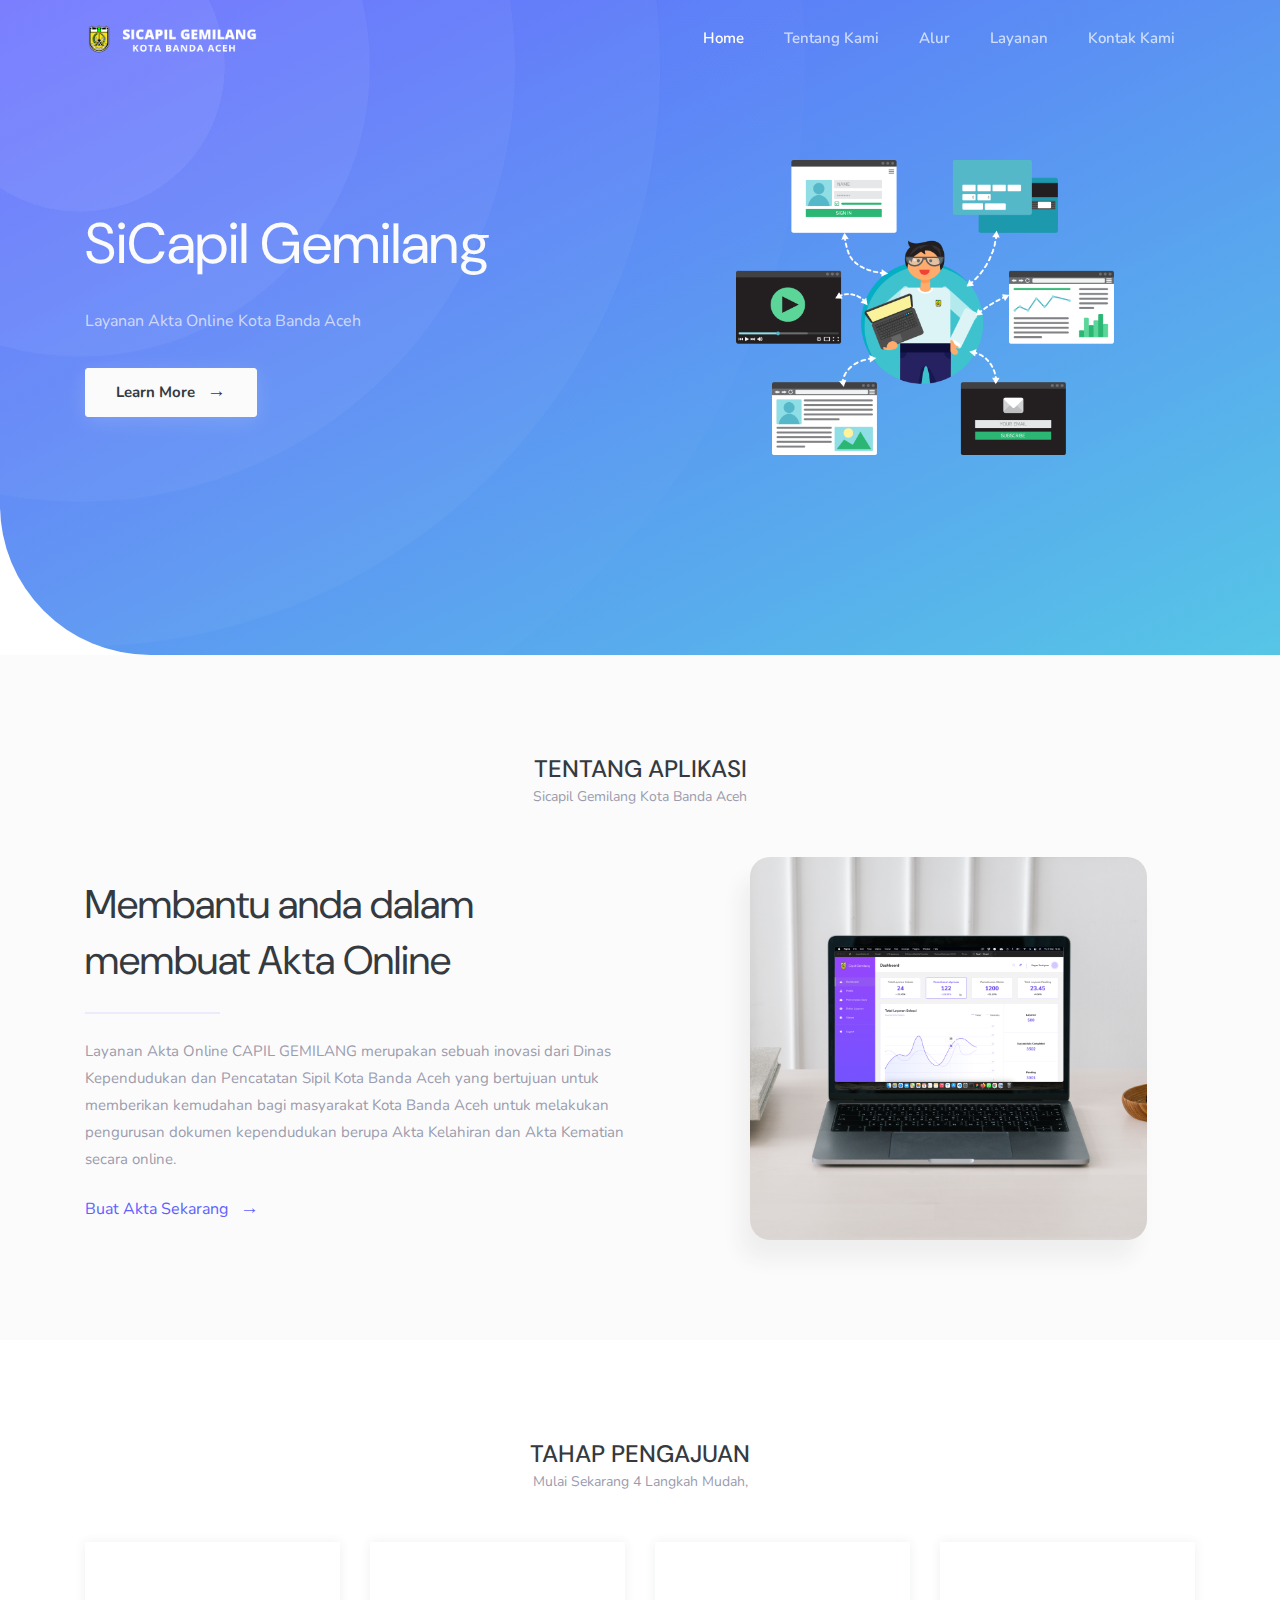
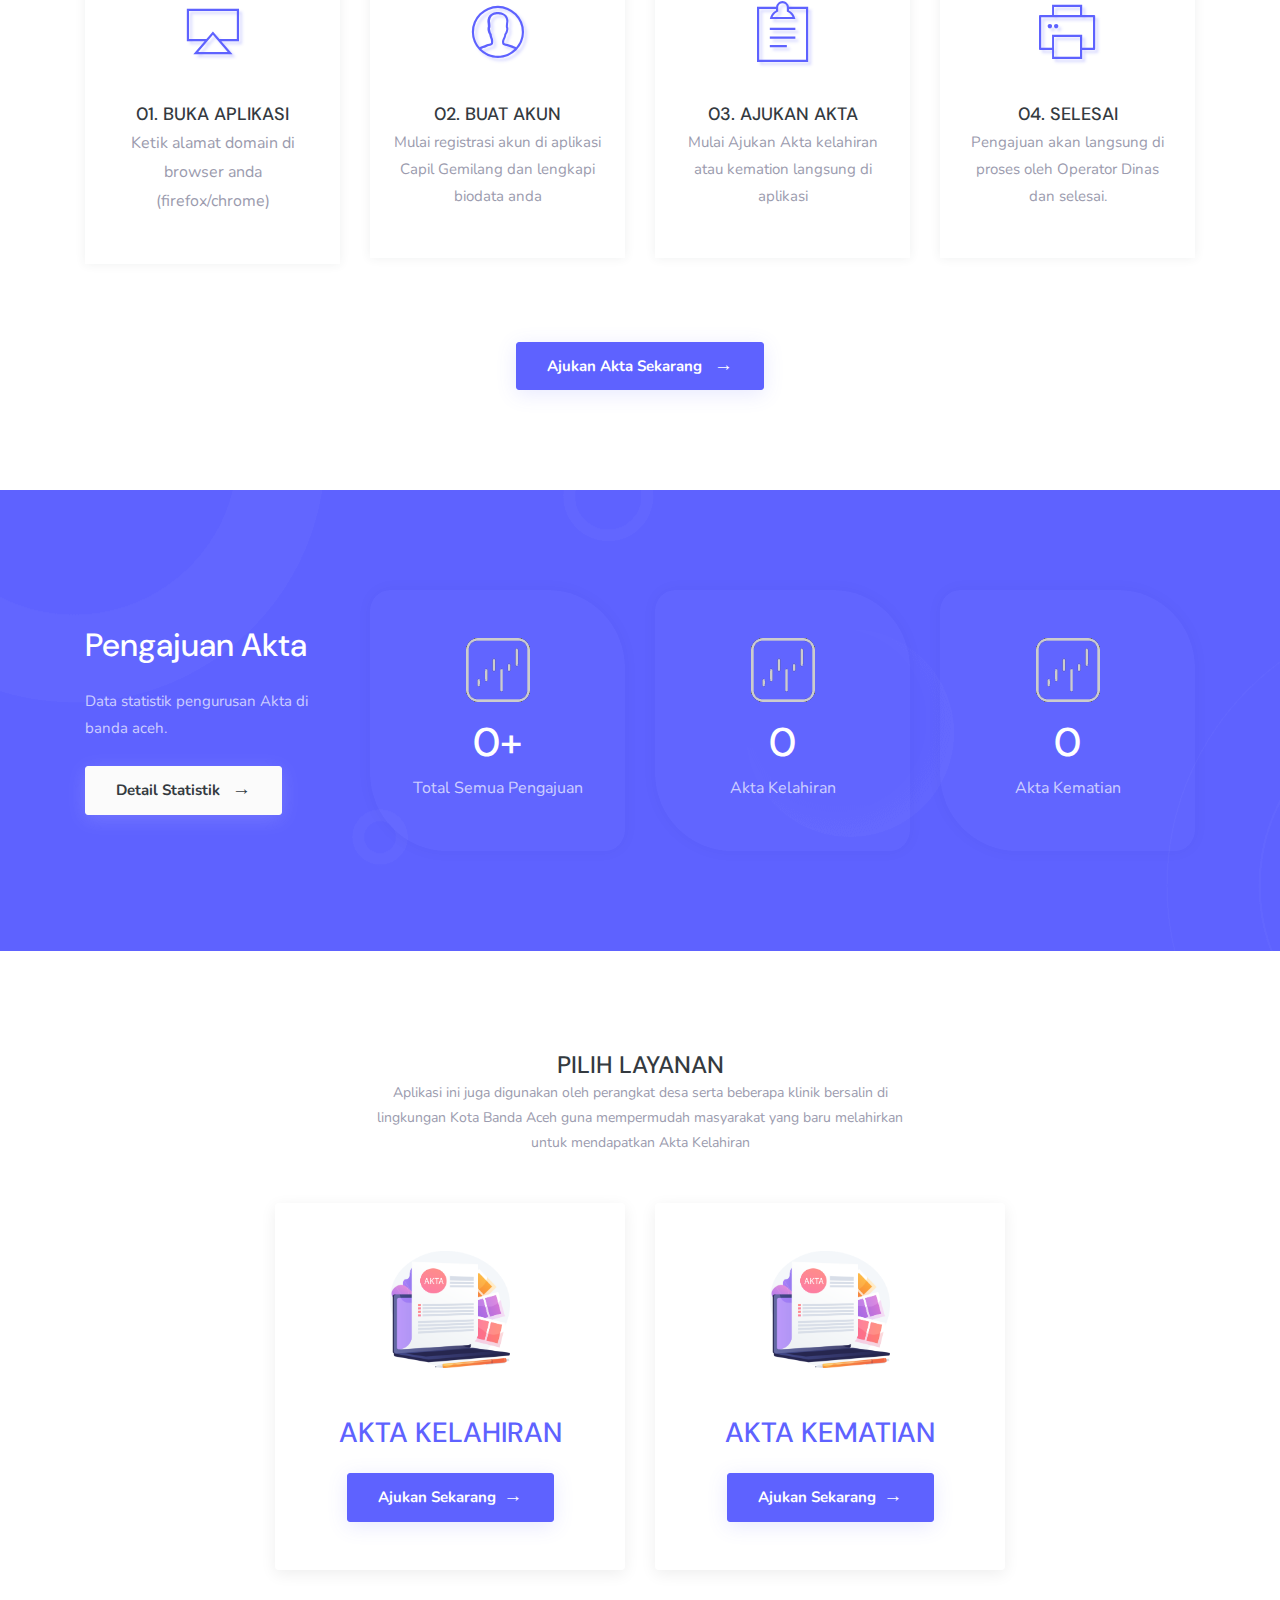
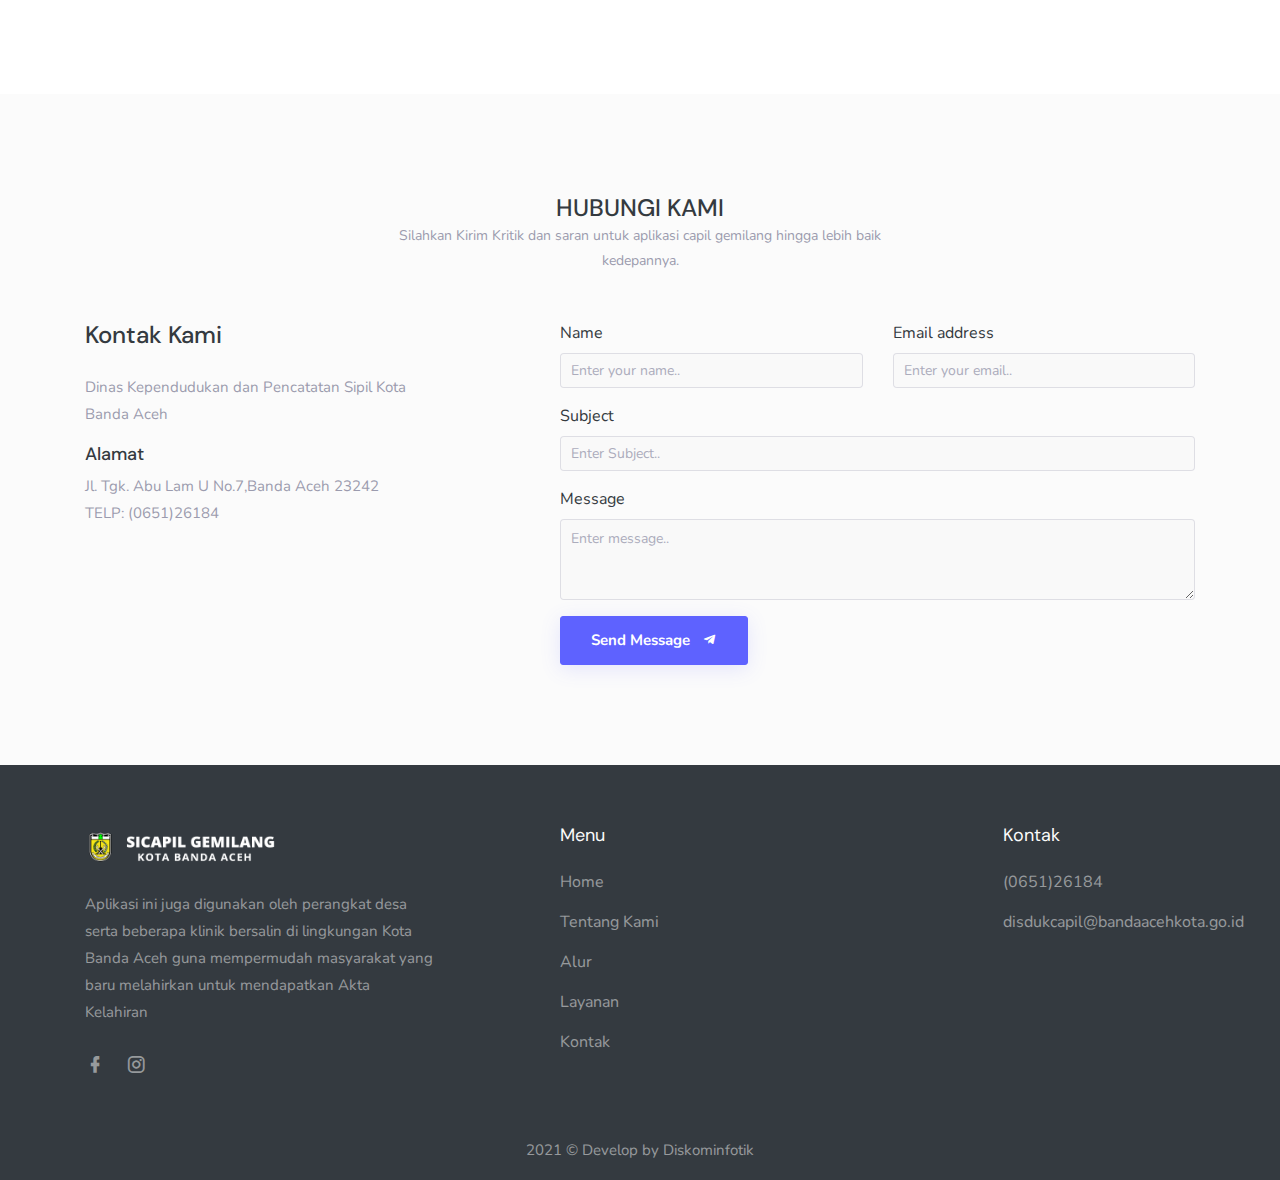
<file: index.html>
<!DOCTYPE html>
<html lang="en">

<head>
    <meta charset="utf-8" />
    <title>Capilgemilang - Layanan Akta Online Kota Banda Aceh</title>
    <meta name="viewport" content="width=device-width, initial-scale=1.0">
    <meta name="description" content="" />
    <meta name="keywords" content="" />
    <meta content="rzsaputra" name="author" />
    <!-- favicon -->
    <link rel="shortcut icon" href="images/favicon.ico">

    <!-- Pixeden Icon -->
    <link rel="stylesheet" type="text/css" href="css/pe-icon-7.css" />

    <!--Slider-->
    <link rel="stylesheet" href="css/owl.carousel.min.css" />
    <link rel="stylesheet" href="css/owl.theme.default.min.css" />

    <!-- css -->
    <link href="css/bootstrap.min.css" rel="stylesheet" type="text/css" />
    <link href="css/materialdesignicons.min.css" rel="stylesheet" type="text/css" />
    <link href="css/style.css" rel="stylesheet" type="text/css" />

</head>

<body>

    <!--Navbar Start-->
    <nav class="navbar navbar-expand-lg fixed-top navbar-custom sticky sticky-dark nav-light">
        <div class="container">
            <!-- LOGO -->
            <a class="navbar-brand logo" href="layout-two-1.html">
                <img src="images/logo-dark.png" alt="" class="logo-dark" height="38">
                <img src="images/logo-light.png" alt="" class="logo-light" height="38">
            </a>
            <button class="navbar-toggler" type="button" data-toggle="collapse" data-target="#navbarCollapse" aria-controls="navbarCollapse" aria-expanded="false" aria-label="Toggle navigation">
                <i class="mdi mdi-menu"></i>
            </button>
            <div class="collapse navbar-collapse" id="navbarCollapse">
                <ul class="navbar-nav ml-auto navbar-center" id="mySidenav">
                    <li class="nav-item active">
                        <a href="#home" class="nav-link">Home</a>
                    </li>
                    
                    <li class="nav-item">
                        <a href="#about" class="nav-link">Tentang Kami</a>
                    </li>
                    <li class="nav-item">
                        <a href="#features" class="nav-link">Alur</a>
                    </li>
                    <li class="nav-item">
                        <a href="#pricing" class="nav-link">Layanan</a>
                    </li>
                    <li class="nav-item">
                        <a href="#contact" class="nav-link">Kontak Kami</a>
                    </li>
                </ul>
            </div>
        </div>
    </nav>
    <!-- Navbar End -->

    <!-- Hero Start -->
    <section class="hero-7-bg position-relative bg-gradient-primary" id="home">
        <div class="hero-7-bg-overlay"></div>
        <div class="container">
            <div class="row align-items-center">
                <div class="col-lg-5">
                    <div class="hero-title">
                        
                        <h1 class="hero-7-title">
                            <span class="text-wrapper">
                              <span class="letters text-light font-weight-normal">SiCapil Gemilang</span>
                            </span>
                          </h1>
                        <p class="text-light-70 mb-4 pb-2">Layanan Akta Online Kota Banda Aceh</p>
                        <a href="" class="btn btn-light">Learn More <span class="ml-2 right-icon">&#8594;</span></a>
                    </div>
                </div>

                <div class="col-lg-6 offset-lg-1">
                    <div class="mt-5 mt-lg-0">
                        <img src="images/people.png" alt="" class="sli img-fluid mx-auto d-block">
                    </div>
                </div>
            </div>
        </div>
       
    </section>
    <!-- Hero End -->



    <!-- About us Start -->
    <section class="section bg-light" id="about">
        <div class="container">
            <div class="row justify-content-center">
                <div class="col-lg-6 col-md-8">
                    <div class="text-center mb-5">
                        <h4 class="text-uppercase mb-0">Tentang Aplikasi</h4>
                        
                        <p class="text-muted f-14">Sicapil Gemilang Kota Banda Aceh</p>
                    </div>
                </div>
            </div>

            <div class="row align-items-center">
                <div class="col-lg-6">
                    
                    <h1 class="title font-weight-normal line-height-1_4 mb-4">Membantu anda dalam membuat Akta Online</h1>
                    <div class="about-border my-4"></div>
                    <p class="text-muted mb-4 f-15">Layanan Akta Online CAPIL GEMILANG merupakan sebuah inovasi dari Dinas Kependudukan dan Pencatatan Sipil Kota Banda Aceh yang bertujuan untuk memberikan kemudahan bagi masyarakat Kota Banda Aceh untuk melakukan pengurusan dokumen kependudukan berupa Akta Kelahiran dan Akta Kematian secara online.

                    </p>
                    <a href="" class="more-info">Buat Akta Sekarang <span class="ml-2 right-icon">&#8594;</span></a>
                </div>

                <div class="col-lg-5 offset-lg-1 mt-5 mt-lg-0">
                 
                        <div class="service-img mr-lg-5 mb-5 mb-lg-0">
                            <img src="images/laptop.png" alt="" class="img-fluid mx-auto d-block">
                        </div>
                    
                </div>
            </div>
        </div>
    </section>
    <!-- About us End -->

    <!-- Fetures Start -->
    <section class="section" id="features">
        <div class="container">
            <div class="row justify-content-center">
                <div class="col-lg-6 col-md-8">
                    <div class="text-center mb-5">
                        <h4 class="text-uppercase mb-0">Tahap Pengajuan</h4>
                        <p class="text-muted f-14">Mulai Sekarang 4 Langkah Mudah, </p>
                    </div>
                </div>
            </div>

            <div class="row">
                <div class="col-lg-3 col-md-6">
                    <div class="feature-box text-center px-4 py-5">
                        <div class="text-primary feature-icon mb-3">
                            <i class="pe-7s-airplay"></i>
                        </div>
                        <h6 class="text-uppercase mb-1 title f-18">01. Buka Aplikasi</h6>
                        <p class="mb-0 text-muted">Ketik alamat domain di browser
                            anda (firefox/chrome)</p>
                    </div>
                </div>
                <div class="col-lg-3 col-md-6">
                    <div class="feature-box text-center px-4 py-5">
                        <div class="text-primary feature-icon mb-3">
                            <i class="pe-7s-user"></i>
                        </div>
                        <h6 class="text-uppercase mb-1 title f-18">02. Buat Akun</h6>
                        <p class="text-muted decs mb-0">Mulai registrasi akun di aplikasi Capil Gemilang dan lengkapi biodata anda</p>
                    </div>
                </div>
                <div class="col-lg-3 col-md-6">
                    <div class="feature-box text-center px-4 py-5">
                        <div class="text-primary feature-icon mb-3">
                            <i class="pe-7s-note2"></i>
                        </div>
                        <h6 class="text-uppercase mb-1 title f-18">03. Ajukan Akta</h6>
                        <p class="text-muted f-15 mb-0">Mulai Ajukan Akta kelahiran atau kemation langsung di aplikasi</p>
                    </div>
                </div>
                <div class="col-lg-3 col-md-6">
                    <div class="feature-box text-center px-4 py-5">
                        <div class="text-primary feature-icon mb-3">
                            <i class="pe-7s-print"></i>
                        </div>
                        <h6 class="text-uppercase mb-1 title f-18">04. Selesai</h6>
                        <p class="text-muted decs mb-0">Pengajuan akan langsung di proses oleh Operator Dinas dan selesai.</p>
                    </div>
                </div>
               
            </div>
            <div class="row">
                <div class="col-md-12">
                    <div class="text-center mt-5">
                        <a href="" class="btn btn-primary">Ajukan Akta Sekarang <span class="ml-2 right-icon">&#8594;</span></a>
                    </div>
                </div>
            </div>
        </div>
    </section>
    <!-- Fetures End -->

    <!-- Counter Start -->
    <Section class="section counter-bg">
        <div class="counter-bg-overlay"></div>
        <div class="container">
            <div class="row align-items-center" id="counter">
                <div class="col-lg-3 col-md-6">
                    <div class="mb-4 mb-lg-0">
                        <h2 class="text-white mb-4">Pengajuan Akta</h2>
                        <p class="f-15 text-white-70 mb-4">Data statistik pengurusan Akta di banda aceh.</p>
                        <a href="" class="btn btn-light">Detail Statistik <span class="ml-2 right-icon">&#8594;</span></a>
                    </div>
                </div>
                <div class="col-lg-3 col-md-6">
                    <div class="counter-box-1 text-center px-4 py-5 mb-4 mb-lg-0">
                        <div class="text-white">
                            <img src="images/icon/ic.png" alt="" class="img-fluid mx-auto d-blok">
                            <h1 class="mb-2 mt-3"><span class="counter-value mt-4" data-count="620">0</span>+</h1>
                            <p class="mb-0 text-white-70">Total Semua Pengajuan</p>
                        </div>
                    </div>
                </div>
                <div class="col-lg-3 col-md-6">
                    <div class="counter-box-1 text-center px-4 py-5 mb-4 mb-lg-0">
                        <div class="text-white">
                            <img src="images/icon/ic.png" alt="" class="img-fluid mx-auto d-blok">
                            <h1 class="mb-2 mt-3"><span class="counter-value mt-4" data-count="120">0</span></h1>
                            <p class="mb-0 text-white-70">Akta Kelahiran</p>
                        </div>
                    </div>
                </div>
                <div class="col-lg-3 col-md-6">
                    <div class="counter-box-1 text-center px-4 py-5 mb-4 mb-lg-0">
                        <div class="text-white">
                            <img src="images/icon/ic.png" alt="" class="img-fluid mx-auto d-blok">
                            <h1 class="mb-2 mt-3"><span class="counter-value mt-4" data-count="45">0</span></h1>
                            <p class="mb-0 text-white-70">Akta Kematian</p>
                        </div>
                    </div>
                </div>
            </div>
        </div>
    </Section>
    <!-- Counter End -->

    <!-- Pricing Start -->
    <section class="section" id="pricing">
        <div class="container">
            <div class="row justify-content-center">
                <div class="col-lg-6 col-md-8">
                    <div class="text-center mb-5">
                        <h4 class="text-uppercase mb-0">Pilih Layanan</h4>
                        
                        <p class="text-muted f-14">Aplikasi ini juga digunakan oleh perangkat desa serta beberapa klinik bersalin di lingkungan Kota Banda Aceh guna mempermudah masyarakat yang baru melahirkan untuk mendapatkan Akta Kelahiran</p>
                    </div>
                </div>
            </div>

            <div class="row justify-content-center">
                <div class="col-lg-4">
                    <div class="pricing-box rounded text-center position-relative active px-4 py-5 mb-4">
                        
                        <img src="images/aktas.png" alt="" class="img-fluid mx-auto d-block" style="width: 120px;">
                        <h3 class="pricing-title title text-uppercase mt-5 mb-4">Akta Kelahiran</h3>
                        
                        <a href="" class="btn btn-primary">Ajukan Sekarang<span class="ml-2 right-icon">&#8594;</span></a>
                    </div>
                </div>
                <div class="col-lg-4">
                    <div class="pricing-box rounded text-center position-relative active px-4 py-5 mb-4">
                       
                        <img src="images/aktas.png" alt="" class="img-fluid mx-auto d-block" style="width: 120px;">
                        <h3 class="pricing-title title text-uppercase mt-5 mb-4">Akta Kematian</h3>
                        
                        <a href="" class="btn btn-primary">Ajukan Sekarang<span class="ml-2 right-icon">&#8594;</span></a>
                    </div>
                </div>
              
            </div>
        </div>
    </section>
    <!-- Pricing End -->


    <!-- contact Us Start -->
    <section class="section bg-light" id="contact">
        <div class="container">
            <div class="row justify-content-center">
                <div class="col-lg-6 col-md-8">
                    <div class="text-center mb-5">
                        <h4 class="text-uppercase mb-0">Hubungi Kami</h4>
                        
                        <p class="text-muted f-14">Silahkan Kirim Kritik dan saran untuk aplikasi capil gemilang hingga lebih baik kedepannya.</p>
                    </div>
                </div>
            </div>

            <div class="row">
                <div class="col-lg-4">
                    <div class="contact-address">
                        <h4 class="title mb-4">Kontak Kami</h4>
                        <p class="text-muted f-15">Dinas Kependudukan dan Pencatatan Sipil Kota Banda Aceh</p>
                        
                    </div>
                    <div class="row">
                        <div class="col-md-12">
                            <div class="contact-address">
                                <h5 class="title f-18">Alamat</h5>
                                <p class="text-muted f-15">Jl. Tgk. Abu Lam U No.7,Banda Aceh 23242
                                   <br> TELP: (0651)26184 </p>
                            </div>
                        </div>
                        
                    </div>
                </div>

                <div class="col-lg-7 offset-lg-1">
                    <div class="custom-form mt-4 mt-lg-0">
                        <div id="message"></div>
                        <form method="post" action="php/contact.php" name="contact-form" id="contact-form">
                            <div class="row">
                                <div class="col-md-6">
                                    <div class="form-group app-label">
                                        <label for="name">Name</label>
                                        <input name="name" id="name" type="text" class="form-control" placeholder="Enter your name..">
                                    </div>
                                </div>
                                <div class="col-md-6">
                                    <div class="form-group app-label">
                                        <label for="email">Email address</label>
                                        <input name="email" id="email" type="email" class="form-control" placeholder="Enter your email..">
                                    </div>
                                </div>
                                <div class="col-lg-12">
                                    <div class="form-group app-label">
                                        <label for="subject">Subject</label>
                                        <input type="text" class="form-control" id="subject" placeholder="Enter Subject.." />
                                    </div>
                                </div>
                                <div class="col-lg-12">
                                    <div class="form-group app-label">
                                        <label for="comments">Message</label>
                                        <textarea name="comments" id="comments" rows="3" class="form-control" placeholder="Enter message.."></textarea>
                                    </div>
                                </div>
                            </div>
                            <div class="row">
                                <div class="col-sm-12">
                                    <button type="submit" id="submit" name="send" class="btn btn-primary">Send Message <i class="mdi mdi-telegram ml-2"></i></button>
                                    <div id="simple-msg"></div>
                                </div>
                            </div>
                        </form>
                    </div>
                </div>
            </div>
        </div>
    </section>
    <!-- contact Us End -->

    <!-- Footer Start -->
    <section class="footer">
        <div class="container">
            <div class="row mb-4">
                <div class="col-lg-4 col-sm-6">
                    <div class="mb-4">
                        <a href="layout-two-1"><img src="images/logo-light.png" alt="" class="logo-light" height="42" /></a>
                        <a href="layout-two-1"><img src="images/logo-dark.png" alt="" class="logo-dark" height="42" /></a>
                    </div>
                    <p class="footer-desc f-15">Aplikasi ini juga digunakan oleh perangkat desa serta beberapa klinik bersalin di lingkungan Kota Banda Aceh guna mempermudah masyarakat yang baru melahirkan untuk mendapatkan Akta Kelahiran</p>
                    <ul class="footer-icons list-inline f-20 mb-0 mt-4">
                        <li class="list-inline-item mr-3"><a href="#" class=""><i class="mdi mdi-facebook"></i></a></li>
                        <li class="list-inline-item mr-3"><a href="#" class=""><i class="mdi mdi-instagram"></i></a></li>
                       
                    </ul>
                </div>
                <div class="col-lg-7 offset-lg-1">
                    <div class="row mt-lg-0">
                        
                        <div class="col-md-8 mt-4 mt-lg-0">
                            <h5 class="footer-list-title f-18 font-weight-normal mb-3">Menu</h5>
                            <ul class="list-unstyled company-sub-menu">
                                <li><a href="">Home</a></li>
                                <li><a href="">Tentang Kami</a></li>
                                <li><a href="">Alur</a></li>
                                <li><a href="">Layanan</a></li>
                                <li><a href="">Kontak</a></li>
                            </ul>
                        </div>
                        <div class="col-md-4 mt-4 mt-lg-0">
                            <h5 class="footer-list-title f-18 font-weight-normal mb-3">Kontak</h5>
                            <ul class="list-unstyled company-sub-menu">
                                <li><a href="">(0651)26184 </a></li>
                                <li><a href="">disdukcapil@bandaacehkota.go.id</a></li>
                            </ul>
                        </div>
                    </div>
                </div>
            </div>
            <div class="row">
                <div class="col-lg-12 mt-3">
                    <div class="text-center footer-alt my-3">
                        <p class="f-15">2021 © Develop by Diskominfotik</p>
                    </div>
                </div>
            </div>
        </div>
    </section>
    <!-- Footer End -->

    <!-- javascript -->
    <script src="js/jquery.min.js"></script>
    <script src="js/bootstrap.bundle.min.js"></script>
    <script src="js/scrollspy.min.js"></script>
    <script src="js/jquery.easing.min.js"></script>
    <!-- anime -->
    <script src="js/anime.min.js"></script>
    <script src="js/animate-text.init.js"></script>
    <!-- COUNTER -->
    <script src="js/counter.int.js"></script>
    <!-- carousel -->
    <script src="js/owl.carousel.min.js"></script>
    <!-- Main Js -->
    <script src="js/app.js"></script>

</body>
</html>
</file>
<file: css/pe-icon-7.css>
@font-face {
	font-family: 'Pe-icon-7-stroke';
	src:url('../fonts/Pe-icon-7-stroke.eot?d7yf1v');
	src:url('../fonts/Pe-icon-7-stroke.eot?#iefixd7yf1v') format('embedded-opentype'),
		url('../fonts/Pe-icon-7-stroke.woff?d7yf1v') format('woff'),
		url('../fonts/Pe-icon-7-stroke.ttf?d7yf1v') format('truetype'),
		url('../fonts/Pe-icon-7-stroke.svg?d7yf1v#Pe-icon-7-stroke') format('svg');
	font-weight: normal;
	font-style: normal;
}

[class^="pe-7s-"], [class*=" pe-7s-"] {
	display: inline-block;
	font-family: 'Pe-icon-7-stroke';
	speak: none;
	font-style: normal;
	font-weight: normal;
	font-variant: normal;
	text-transform: none;
	line-height: 1;

	/* Better Font Rendering =========== */
	-webkit-font-smoothing: antialiased;
	-moz-osx-font-smoothing: grayscale;
}

.pe-7s-album:before {
	content: "\e6aa";
}
.pe-7s-arc:before {
	content: "\e6ab";
}
.pe-7s-back-2:before {
	content: "\e6ac";
}
.pe-7s-bandaid:before {
	content: "\e6ad";
}
.pe-7s-car:before {
	content: "\e6ae";
}
.pe-7s-diamond:before {
	content: "\e6af";
}
.pe-7s-door-lock:before {
	content: "\e6b0";
}
.pe-7s-eyedropper:before {
	content: "\e6b1";
}
.pe-7s-female:before {
	content: "\e6b2";
}
.pe-7s-gym:before {
	content: "\e6b3";
}
.pe-7s-hammer:before {
	content: "\e6b4";
}
.pe-7s-headphones:before {
	content: "\e6b5";
}
.pe-7s-helm:before {
	content: "\e6b6";
}
.pe-7s-hourglass:before {
	content: "\e6b7";
}
.pe-7s-leaf:before {
	content: "\e6b8";
}
.pe-7s-magic-wand:before {
	content: "\e6b9";
}
.pe-7s-male:before {
	content: "\e6ba";
}
.pe-7s-map-2:before {
	content: "\e6bb";
}
.pe-7s-next-2:before {
	content: "\e6bc";
}
.pe-7s-paint-bucket:before {
	content: "\e6bd";
}
.pe-7s-pendrive:before {
	content: "\e6be";
}
.pe-7s-photo:before {
	content: "\e6bf";
}
.pe-7s-piggy:before {
	content: "\e6c0";
}
.pe-7s-plugin:before {
	content: "\e6c1";
}
.pe-7s-refresh-2:before {
	content: "\e6c2";
}
.pe-7s-rocket:before {
	content: "\e6c3";
}
.pe-7s-settings:before {
	content: "\e6c4";
}
.pe-7s-shield:before {
	content: "\e6c5";
}
.pe-7s-smile:before {
	content: "\e6c6";
}
.pe-7s-usb:before {
	content: "\e6c7";
}
.pe-7s-vector:before {
	content: "\e6c8";
}
.pe-7s-wine:before {
	content: "\e6c9";
}
.pe-7s-cloud-upload:before {
	content: "\e68a";
}
.pe-7s-cash:before {
	content: "\e68c";
}
.pe-7s-close:before {
	content: "\e680";
}
.pe-7s-bluetooth:before {
	content: "\e68d";
}
.pe-7s-cloud-download:before {
	content: "\e68b";
}
.pe-7s-way:before {
	content: "\e68e";
}
.pe-7s-close-circle:before {
	content: "\e681";
}
.pe-7s-id:before {
	content: "\e68f";
}
.pe-7s-angle-up:before {
	content: "\e682";
}
.pe-7s-wristwatch:before {
	content: "\e690";
}
.pe-7s-angle-up-circle:before {
	content: "\e683";
}
.pe-7s-world:before {
	content: "\e691";
}
.pe-7s-angle-right:before {
	content: "\e684";
}
.pe-7s-volume:before {
	content: "\e692";
}
.pe-7s-angle-right-circle:before {
	content: "\e685";
}
.pe-7s-users:before {
	content: "\e693";
}
.pe-7s-angle-left:before {
	content: "\e686";
}
.pe-7s-user-female:before {
	content: "\e694";
}
.pe-7s-angle-left-circle:before {
	content: "\e687";
}
.pe-7s-up-arrow:before {
	content: "\e695";
}
.pe-7s-angle-down:before {
	content: "\e688";
}
.pe-7s-switch:before {
	content: "\e696";
}
.pe-7s-angle-down-circle:before {
	content: "\e689";
}
.pe-7s-scissors:before {
	content: "\e697";
}
.pe-7s-wallet:before {
	content: "\e600";
}
.pe-7s-safe:before {
	content: "\e698";
}
.pe-7s-volume2:before {
	content: "\e601";
}
.pe-7s-volume1:before {
	content: "\e602";
}
.pe-7s-voicemail:before {
	content: "\e603";
}
.pe-7s-video:before {
	content: "\e604";
}
.pe-7s-user:before {
	content: "\e605";
}
.pe-7s-upload:before {
	content: "\e606";
}
.pe-7s-unlock:before {
	content: "\e607";
}
.pe-7s-umbrella:before {
	content: "\e608";
}
.pe-7s-trash:before {
	content: "\e609";
}
.pe-7s-tools:before {
	content: "\e60a";
}
.pe-7s-timer:before {
	content: "\e60b";
}
.pe-7s-ticket:before {
	content: "\e60c";
}
.pe-7s-target:before {
	content: "\e60d";
}
.pe-7s-sun:before {
	content: "\e60e";
}
.pe-7s-study:before {
	content: "\e60f";
}
.pe-7s-stopwatch:before {
	content: "\e610";
}
.pe-7s-star:before {
	content: "\e611";
}
.pe-7s-speaker:before {
	content: "\e612";
}
.pe-7s-signal:before {
	content: "\e613";
}
.pe-7s-shuffle:before {
	content: "\e614";
}
.pe-7s-shopbag:before {
	content: "\e615";
}
.pe-7s-share:before {
	content: "\e616";
}
.pe-7s-server:before {
	content: "\e617";
}
.pe-7s-search:before {
	content: "\e618";
}
.pe-7s-film:before {
	content: "\e6a5";
}
.pe-7s-science:before {
	content: "\e619";
}
.pe-7s-disk:before {
	content: "\e6a6";
}
.pe-7s-ribbon:before {
	content: "\e61a";
}
.pe-7s-repeat:before {
	content: "\e61b";
}
.pe-7s-refresh:before {
	content: "\e61c";
}
.pe-7s-add-user:before {
	content: "\e6a9";
}
.pe-7s-refresh-cloud:before {
	content: "\e61d";
}
.pe-7s-paperclip:before {
	content: "\e69c";
}
.pe-7s-radio:before {
	content: "\e61e";
}
.pe-7s-note2:before {
	content: "\e69d";
}
.pe-7s-print:before {
	content: "\e61f";
}
.pe-7s-network:before {
	content: "\e69e";
}
.pe-7s-prev:before {
	content: "\e620";
}
.pe-7s-mute:before {
	content: "\e69f";
}
.pe-7s-power:before {
	content: "\e621";
}
.pe-7s-medal:before {
	content: "\e6a0";
}
.pe-7s-portfolio:before {
	content: "\e622";
}
.pe-7s-like2:before {
	content: "\e6a1";
}
.pe-7s-plus:before {
	content: "\e623";
}
.pe-7s-left-arrow:before {
	content: "\e6a2";
}
.pe-7s-play:before {
	content: "\e624";
}
.pe-7s-key:before {
	content: "\e6a3";
}
.pe-7s-plane:before {
	content: "\e625";
}
.pe-7s-joy:before {
	content: "\e6a4";
}
.pe-7s-photo-gallery:before {
	content: "\e626";
}
.pe-7s-pin:before {
	content: "\e69b";
}
.pe-7s-phone:before {
	content: "\e627";
}
.pe-7s-plug:before {
	content: "\e69a";
}
.pe-7s-pen:before {
	content: "\e628";
}
.pe-7s-right-arrow:before {
	content: "\e699";
}
.pe-7s-paper-plane:before {
	content: "\e629";
}
.pe-7s-delete-user:before {
	content: "\e6a7";
}
.pe-7s-paint:before {
	content: "\e62a";
}
.pe-7s-bottom-arrow:before {
	content: "\e6a8";
}
.pe-7s-notebook:before {
	content: "\e62b";
}
.pe-7s-note:before {
	content: "\e62c";
}
.pe-7s-next:before {
	content: "\e62d";
}
.pe-7s-news-paper:before {
	content: "\e62e";
}
.pe-7s-musiclist:before {
	content: "\e62f";
}
.pe-7s-music:before {
	content: "\e630";
}
.pe-7s-mouse:before {
	content: "\e631";
}
.pe-7s-more:before {
	content: "\e632";
}
.pe-7s-moon:before {
	content: "\e633";
}
.pe-7s-monitor:before {
	content: "\e634";
}
.pe-7s-micro:before {
	content: "\e635";
}
.pe-7s-menu:before {
	content: "\e636";
}
.pe-7s-map:before {
	content: "\e637";
}
.pe-7s-map-marker:before {
	content: "\e638";
}
.pe-7s-mail:before {
	content: "\e639";
}
.pe-7s-mail-open:before {
	content: "\e63a";
}
.pe-7s-mail-open-file:before {
	content: "\e63b";
}
.pe-7s-magnet:before {
	content: "\e63c";
}
.pe-7s-loop:before {
	content: "\e63d";
}
.pe-7s-look:before {
	content: "\e63e";
}
.pe-7s-lock:before {
	content: "\e63f";
}
.pe-7s-lintern:before {
	content: "\e640";
}
.pe-7s-link:before {
	content: "\e641";
}
.pe-7s-like:before {
	content: "\e642";
}
.pe-7s-light:before {
	content: "\e643";
}
.pe-7s-less:before {
	content: "\e644";
}
.pe-7s-keypad:before {
	content: "\e645";
}
.pe-7s-junk:before {
	content: "\e646";
}
.pe-7s-info:before {
	content: "\e647";
}
.pe-7s-home:before {
	content: "\e648";
}
.pe-7s-help2:before {
	content: "\e649";
}
.pe-7s-help1:before {
	content: "\e64a";
}
.pe-7s-graph3:before {
	content: "\e64b";
}
.pe-7s-graph2:before {
	content: "\e64c";
}
.pe-7s-graph1:before {
	content: "\e64d";
}
.pe-7s-graph:before {
	content: "\e64e";
}
.pe-7s-global:before {
	content: "\e64f";
}
.pe-7s-gleam:before {
	content: "\e650";
}
.pe-7s-glasses:before {
	content: "\e651";
}
.pe-7s-gift:before {
	content: "\e652";
}
.pe-7s-folder:before {
	content: "\e653";
}
.pe-7s-flag:before {
	content: "\e654";
}
.pe-7s-filter:before {
	content: "\e655";
}
.pe-7s-file:before {
	content: "\e656";
}
.pe-7s-expand1:before {
	content: "\e657";
}
.pe-7s-exapnd2:before {
	content: "\e658";
}
.pe-7s-edit:before {
	content: "\e659";
}
.pe-7s-drop:before {
	content: "\e65a";
}
.pe-7s-drawer:before {
	content: "\e65b";
}
.pe-7s-download:before {
	content: "\e65c";
}
.pe-7s-display2:before {
	content: "\e65d";
}
.pe-7s-display1:before {
	content: "\e65e";
}
.pe-7s-diskette:before {
	content: "\e65f";
}
.pe-7s-date:before {
	content: "\e660";
}
.pe-7s-cup:before {
	content: "\e661";
}
.pe-7s-culture:before {
	content: "\e662";
}
.pe-7s-crop:before {
	content: "\e663";
}
.pe-7s-credit:before {
	content: "\e664";
}
.pe-7s-copy-file:before {
	content: "\e665";
}
.pe-7s-config:before {
	content: "\e666";
}
.pe-7s-compass:before {
	content: "\e667";
}
.pe-7s-comment:before {
	content: "\e668";
}
.pe-7s-coffee:before {
	content: "\e669";
}
.pe-7s-cloud:before {
	content: "\e66a";
}
.pe-7s-clock:before {
	content: "\e66b";
}
.pe-7s-check:before {
	content: "\e66c";
}
.pe-7s-chat:before {
	content: "\e66d";
}
.pe-7s-cart:before {
	content: "\e66e";
}
.pe-7s-camera:before {
	content: "\e66f";
}
.pe-7s-call:before {
	content: "\e670";
}
.pe-7s-calculator:before {
	content: "\e671";
}
.pe-7s-browser:before {
	content: "\e672";
}
.pe-7s-box2:before {
	content: "\e673";
}
.pe-7s-box1:before {
	content: "\e674";
}
.pe-7s-bookmarks:before {
	content: "\e675";
}
.pe-7s-bicycle:before {
	content: "\e676";
}
.pe-7s-bell:before {
	content: "\e677";
}
.pe-7s-battery:before {
	content: "\e678";
}
.pe-7s-ball:before {
	content: "\e679";
}
.pe-7s-back:before {
	content: "\e67a";
}
.pe-7s-attention:before {
	content: "\e67b";
}
.pe-7s-anchor:before {
	content: "\e67c";
}
.pe-7s-albums:before {
	content: "\e67d";
}
.pe-7s-alarm:before {
	content: "\e67e";
}
.pe-7s-airplay:before {
	content: "\e67f";
}
</file>
<file: css/style.css>
/* Template Name: Neloz - Responsive Bootstrap 4 Landing Page Template
   Author: Themesdesign
   Version: 1.0.0
   Created: Jan 2019
   File Description: Main Css file of the template
*/
/**********************
01.General
02.Menu
03.Components
04.Helper
05.Loader
06.Hero
07.Client-logo
08.Services
09.About
10.Features
11.Counter
12.Pricing
13.Testimonial
14.Contact
15.Footer
***********************/
/* 
// variables.scss
*/
@import url("https://fonts.googleapis.com/css?family=DM+Sans:400,500,700|Nunito:400,600,700&display=swap");
/* 
// 1. General
*/
a {
  text-decoration: none !important;
  outline: none;
}

body {
  font-family: "Nunito", sans-serif;
  color: #343a40;
  background: #ffffff;
}

p {
  line-height: 1.8;
}

h1, h2, h3, h4, h5, h6 {
  font-family: "DM Sans", sans-serif;
}

/* custom */

.sli{
  max-width: 70%;
}

.bg-gradient-primary{
  border-radius: 0 0 0 150px;
}
.hero-7-bg {
  padding: 160px 0 150px;
}

.decs{
  font-size: 15px;
}


/* 
// 2. Menu
*/
.nav-item .nav-link {
  display: inline-block;
  color: #343a40;
  text-decoration: none;
}

.navbar-custom {
  padding: 14px 0px;
  width: 100%;
  border-radius: 0px;
  z-index: 999;
  margin-bottom: 0px;
  -webkit-transition: all 0.5s ease-in-out;
  transition: all 0.5s ease-in-out;
  background-color: transparent;
}

.navbar-custom .logo .logo-dark {
  display: none;
}

.navbar-custom .logo .ligo-light {
  display: inline-block;
}

.navbar-custom .navbar-nav li a {
  line-height: 26px;
  color: rgba(255, 255, 255, 0.7);
  font-size: 15px;
  font-weight: 600;
  -webkit-transition: all 0.3s;
  transition: all 0.3s;
  background-color: transparent !important;
  padding: 6px 0;
  margin: 0 20px;
}

.navbar-custom .navbar-nav li .nav-link {
  padding-right: 0px;
  padding-left: 0px;
}

.navbar-custom .navbar-nav li.active a, .navbar-custom .navbar-nav li a:hover, .navbar-custom .navbar-nav li a:active {
  color: #ffffff !important;
}

.navbar-custom .navbar-toggles {
  padding: .25rem .75rem;
  font-size: 18px;
  background: 0 0;
  border: 1px solid transparent;
  color: #ffffff;
  outline: 0;
}

.navbar-toggler {
  font-size: 24px;
  margin-top: 5px;
  margin-bottom: 0px;
  color: #ffffff;
}

.nav .open > a,
.nav .open > a:focus,
.nav .open > a:hover {
  background-color: transparent;
  border-color: #5e62ff;
}

.menu-toggle {
  padding: 4.5px 10px !important;
}

.menu-toggle span {
  line-height: 27px;
}

/*---NAVBAR STICKY--*/
.nav-sticky.navbar-custom {
  margin-top: 0px;
  background-color: #ffffff;
  -webkit-box-shadow: 0 0 10px 0 rgba(0, 0, 0, 0.06);
          box-shadow: 0 0 10px 0 rgba(0, 0, 0, 0.06);
  color: #000000 !important;
}

.nav-sticky.navbar-custom .navbar-toggles {
  padding: .25rem .75rem;
  border: 1px solid transparent;
  outline: 0;
}

.nav-sticky.navbar-custom .navbar-nav {
  margin-top: 0px;
}

.nav-sticky.navbar-custom .navbar-nav li a {
  color: #8a8aa0 !important;
}

.nav-sticky.navbar-custom .navbar-nav li.active a, .nav-sticky.navbar-custom .navbar-nav li a:hover, .nav-sticky.navbar-custom .navbar-nav li a:active {
  color: #5e62ff !important;
}

.nav-sticky .logo .logo-dark {
  display: inline-block !important;
}

.nav-sticky .logo .logo-light {
  display: none !important;
}

.navbar-toggler:focus {
  outline: none;
}

.navbar-light .navbar-nav li a {
  color: #8a8aa0 !important;
}

.navbar-light .navbar-nav li.active a, .navbar-light .navbar-nav li a:hover, .navbar-light .navbar-nav li a:active {
  color: #5e62ff !important;
}

@media (min-width: 200px) and (max-width: 768px) {
  .navbar-custom {
    margin-top: 0px;
    background-color: #ffffff !important;
    -webkit-box-shadow: 0 3px 10px rgba(0, 0, 0, 0.08);
            box-shadow: 0 3px 10px rgba(0, 0, 0, 0.08);
    color: #ffffff !important;
  }
  .navbar-custom .navbar-nav {
    margin-top: 0px;
  }
  .navbar-custom .navbar-nav li a {
    -webkit-transition: all 0.4s;
    transition: all 0.4s;
    color: #9b9bae !important;
    margin: 0px;
  }
  .navbar-custom .navbar-nav li.active a {
    border-color: transparent;
  }
  .navbar-custom .navbar-nav li.active a, .navbar-custom .navbar-nav li a:hover, .navbar-custom .navbar-nav li a:active {
    color: #5e62ff !important;
  }
  .navbar-custom > .container {
    width: 90%;
  }
  .navbar-custom .logo .logo-dark {
    display: inline-block !important;
  }
  .navbar-custom .logo .logo-light {
    display: none !important;
  }
  .navbar-custom.navbar-light .navbar-nav li.active a, .navbar-custom.navbar-light .navbar-nav li a:hover, .navbar-custom.navbar-light .navbar-nav li a:active {
    color: #343a40 !important;
  }
  .navbar-toggler {
    font-size: 24px;
    margin-top: 0px;
    margin-bottom: 0px;
    color: #343a40;
  }
  .navbar-collapse {
    padding: 0 20px;
  }
  .navbar-light .nav-item .nav-link:after {
    background: #343a40;
  }
}

@media (min-width: 769px) and (max-width: 1024px) {
  .nav-dark .navbar-nav li a {
    color: #9090a5 !important;
  }
  .nav-dark .navbar-nav li.active a, .nav-dark .navbar-nav li a:hover, .nav-dark .navbar-nav li a:active {
    color: #5e62ff !important;
  }
}

/* 
// 03.Components
*/
.btn {
  border-radius: 3px;
  padding: 12px 30px;
  font-size: 15px !important;
  -webkit-transition: all 0.5s;
  transition: all 0.5s;
  font-weight: 700;
}

.btn:focus {
  -webkit-box-shadow: none !important;
          box-shadow: none !important;
}

.btn:hover {
  -webkit-transform: translateY(-2px);
          transform: translateY(-2px);
  -webkit-transition: all 0.5s;
  transition: all 0.5s;
}

.btn.btn-lg {
  padding: 10px 22px !important;
  font-size: 18px !important;
}

.btn.btn-sm {
  padding: 8px 16px !important;
  font-size: 14px !important;
}

.btn.btn-primary {
  background-color: #5e62ff !important;
  border: 1px solid #5e62ff !important;
  color: #ffffff;
  -webkit-box-shadow: 0 4px 20px rgba(94, 98, 255, 0.15);
          box-shadow: 0 4px 20px rgba(94, 98, 255, 0.15);
}

.btn.btn-primary:hover, .btn.btn-primary:focus, .btn.btn-primary.focus, .btn.btn-primary:active, .btn.btn-primary.active {
  background-color: #4f53ff !important;
  border: 1px solid #4f53ff !important;
  -webkit-box-shadow: 0 3px 10px rgba(94, 98, 255, 0.5);
          box-shadow: 0 3px 10px rgba(94, 98, 255, 0.5);
  color: #ffffff !important;
}

.btn.btn-outline-primary {
  border: 1px solid #5e62ff !important;
  color: #5e62ff !important;
}

.btn.btn-outline-primary:hover, .btn.btn-outline-primary:focus, .btn.btn-outline-primary.focus, .btn.btn-outline-primary:active, .btn.btn-outline-primary.active {
  background-color: #5e62ff !important;
  border: 1px solid #5e62ff !important;
  -webkit-box-shadow: 0 3px 10px rgba(94, 98, 255, 0.5);
          box-shadow: 0 3px 10px rgba(94, 98, 255, 0.5);
  color: #ffffff !important;
}

.btn.btn-secondary {
  background-color: #6c757d !important;
  border: 1px solid #6c757d !important;
  color: #ffffff;
  -webkit-box-shadow: 0 4px 20px rgba(108, 117, 125, 0.15);
          box-shadow: 0 4px 20px rgba(108, 117, 125, 0.15);
}

.btn.btn-secondary:hover, .btn.btn-secondary:focus, .btn.btn-secondary.focus, .btn.btn-secondary:active, .btn.btn-secondary.active {
  background-color: #656d75 !important;
  border: 1px solid #656d75 !important;
  -webkit-box-shadow: 0 3px 10px rgba(108, 117, 125, 0.5);
          box-shadow: 0 3px 10px rgba(108, 117, 125, 0.5);
  color: #ffffff !important;
}

.btn.btn-outline-secondary {
  border: 1px solid #6c757d !important;
  color: #6c757d !important;
}

.btn.btn-outline-secondary:hover, .btn.btn-outline-secondary:focus, .btn.btn-outline-secondary.focus, .btn.btn-outline-secondary:active, .btn.btn-outline-secondary.active {
  background-color: #6c757d !important;
  border: 1px solid #6c757d !important;
  -webkit-box-shadow: 0 3px 10px rgba(108, 117, 125, 0.5);
          box-shadow: 0 3px 10px rgba(108, 117, 125, 0.5);
  color: #ffffff !important;
}

.btn.btn-success {
  background-color: #2dd6b7 !important;
  border: 1px solid #2dd6b7 !important;
  color: #ffffff;
  -webkit-box-shadow: 0 4px 20px rgba(45, 214, 183, 0.15);
          box-shadow: 0 4px 20px rgba(45, 214, 183, 0.15);
}

.btn.btn-success:hover, .btn.btn-success:focus, .btn.btn-success.focus, .btn.btn-success:active, .btn.btn-success.active {
  background-color: #28ccae !important;
  border: 1px solid #28ccae !important;
  -webkit-box-shadow: 0 3px 10px rgba(45, 214, 183, 0.5);
          box-shadow: 0 3px 10px rgba(45, 214, 183, 0.5);
  color: #ffffff !important;
}

.btn.btn-outline-success {
  border: 1px solid #2dd6b7 !important;
  color: #2dd6b7 !important;
}

.btn.btn-outline-success:hover, .btn.btn-outline-success:focus, .btn.btn-outline-success.focus, .btn.btn-outline-success:active, .btn.btn-outline-success.active {
  background-color: #2dd6b7 !important;
  border: 1px solid #2dd6b7 !important;
  -webkit-box-shadow: 0 3px 10px rgba(45, 214, 183, 0.5);
          box-shadow: 0 3px 10px rgba(45, 214, 183, 0.5);
  color: #ffffff !important;
}

.btn.btn-info {
  background-color: #56c6e6 !important;
  border: 1px solid #56c6e6 !important;
  color: #ffffff;
  -webkit-box-shadow: 0 4px 20px rgba(86, 198, 230, 0.15);
          box-shadow: 0 4px 20px rgba(86, 198, 230, 0.15);
}

.btn.btn-info:hover, .btn.btn-info:focus, .btn.btn-info.focus, .btn.btn-info:active, .btn.btn-info.active {
  background-color: #49c2e4 !important;
  border: 1px solid #49c2e4 !important;
  -webkit-box-shadow: 0 3px 10px rgba(86, 198, 230, 0.5);
          box-shadow: 0 3px 10px rgba(86, 198, 230, 0.5);
  color: #ffffff !important;
}

.btn.btn-outline-info {
  border: 1px solid #56c6e6 !important;
  color: #56c6e6 !important;
}

.btn.btn-outline-info:hover, .btn.btn-outline-info:focus, .btn.btn-outline-info.focus, .btn.btn-outline-info:active, .btn.btn-outline-info.active {
  background-color: #56c6e6 !important;
  border: 1px solid #56c6e6 !important;
  -webkit-box-shadow: 0 3px 10px rgba(86, 198, 230, 0.5);
          box-shadow: 0 3px 10px rgba(86, 198, 230, 0.5);
  color: #ffffff !important;
}

.btn.btn-warning {
  background-color: #ffbb13 !important;
  border: 1px solid #ffbb13 !important;
  color: #ffffff;
  -webkit-box-shadow: 0 4px 20px rgba(255, 187, 19, 0.15);
          box-shadow: 0 4px 20px rgba(255, 187, 19, 0.15);
}

.btn.btn-warning:hover, .btn.btn-warning:focus, .btn.btn-warning.focus, .btn.btn-warning:active, .btn.btn-warning.active {
  background-color: #ffb704 !important;
  border: 1px solid #ffb704 !important;
  -webkit-box-shadow: 0 3px 10px rgba(255, 187, 19, 0.5);
          box-shadow: 0 3px 10px rgba(255, 187, 19, 0.5);
  color: #ffffff !important;
}

.btn.btn-outline-warning {
  border: 1px solid #ffbb13 !important;
  color: #ffbb13 !important;
}

.btn.btn-outline-warning:hover, .btn.btn-outline-warning:focus, .btn.btn-outline-warning.focus, .btn.btn-outline-warning:active, .btn.btn-outline-warning.active {
  background-color: #ffbb13 !important;
  border: 1px solid #ffbb13 !important;
  -webkit-box-shadow: 0 3px 10px rgba(255, 187, 19, 0.5);
          box-shadow: 0 3px 10px rgba(255, 187, 19, 0.5);
  color: #ffffff !important;
}

.btn.btn-danger {
  background-color: #f43958 !important;
  border: 1px solid #f43958 !important;
  color: #ffffff;
  -webkit-box-shadow: 0 4px 20px rgba(244, 57, 88, 0.15);
          box-shadow: 0 4px 20px rgba(244, 57, 88, 0.15);
}

.btn.btn-danger:hover, .btn.btn-danger:focus, .btn.btn-danger.focus, .btn.btn-danger:active, .btn.btn-danger.active {
  background-color: #f32b4c !important;
  border: 1px solid #f32b4c !important;
  -webkit-box-shadow: 0 3px 10px rgba(244, 57, 88, 0.5);
          box-shadow: 0 3px 10px rgba(244, 57, 88, 0.5);
  color: #ffffff !important;
}

.btn.btn-outline-danger {
  border: 1px solid #f43958 !important;
  color: #f43958 !important;
}

.btn.btn-outline-danger:hover, .btn.btn-outline-danger:focus, .btn.btn-outline-danger.focus, .btn.btn-outline-danger:active, .btn.btn-outline-danger.active {
  background-color: #f43958 !important;
  border: 1px solid #f43958 !important;
  -webkit-box-shadow: 0 3px 10px rgba(244, 57, 88, 0.5);
          box-shadow: 0 3px 10px rgba(244, 57, 88, 0.5);
  color: #ffffff !important;
}

.btn.btn-dark {
  background-color: #343a40 !important;
  border: 1px solid #343a40 !important;
  color: #ffffff;
  -webkit-box-shadow: 0 4px 20px rgba(52, 58, 64, 0.15);
          box-shadow: 0 4px 20px rgba(52, 58, 64, 0.15);
}

.btn.btn-dark:hover, .btn.btn-dark:focus, .btn.btn-dark.focus, .btn.btn-dark:active, .btn.btn-dark.active {
  background-color: #2d3238 !important;
  border: 1px solid #2d3238 !important;
  -webkit-box-shadow: 0 3px 10px rgba(52, 58, 64, 0.5);
          box-shadow: 0 3px 10px rgba(52, 58, 64, 0.5);
  color: #ffffff !important;
}

.btn.btn-outline-dark {
  border: 1px solid #343a40 !important;
  color: #343a40 !important;
}

.btn.btn-outline-dark:hover, .btn.btn-outline-dark:focus, .btn.btn-outline-dark.focus, .btn.btn-outline-dark:active, .btn.btn-outline-dark.active {
  background-color: #343a40 !important;
  border: 1px solid #343a40 !important;
  -webkit-box-shadow: 0 3px 10px rgba(52, 58, 64, 0.5);
          box-shadow: 0 3px 10px rgba(52, 58, 64, 0.5);
  color: #ffffff !important;
}

.btn.btn-muted {
  background-color: #9b9bae !important;
  border: 1px solid #9b9bae !important;
  color: #ffffff;
  -webkit-box-shadow: 0 4px 20px rgba(155, 155, 174, 0.15);
          box-shadow: 0 4px 20px rgba(155, 155, 174, 0.15);
}

.btn.btn-muted:hover, .btn.btn-muted:focus, .btn.btn-muted.focus, .btn.btn-muted:active, .btn.btn-muted.active {
  background-color: #9393a7 !important;
  border: 1px solid #9393a7 !important;
  -webkit-box-shadow: 0 3px 10px rgba(155, 155, 174, 0.5);
          box-shadow: 0 3px 10px rgba(155, 155, 174, 0.5);
  color: #ffffff !important;
}

.btn.btn-outline-muted {
  border: 1px solid #9b9bae !important;
  color: #9b9bae !important;
}

.btn.btn-outline-muted:hover, .btn.btn-outline-muted:focus, .btn.btn-outline-muted.focus, .btn.btn-outline-muted:active, .btn.btn-outline-muted.active {
  background-color: #9b9bae !important;
  border: 1px solid #9b9bae !important;
  -webkit-box-shadow: 0 3px 10px rgba(155, 155, 174, 0.5);
          box-shadow: 0 3px 10px rgba(155, 155, 174, 0.5);
  color: #ffffff !important;
}

.btn.btn-light {
  background-color: #fbfbfb !important;
  border: 1px solid #fbfbfb !important;
  color: #ffffff;
  -webkit-box-shadow: 0 4px 20px rgba(251, 251, 251, 0.15);
          box-shadow: 0 4px 20px rgba(251, 251, 251, 0.15);
}

.btn.btn-light:hover, .btn.btn-light:focus, .btn.btn-light.focus, .btn.btn-light:active, .btn.btn-light.active {
  background-color: #f3f3f3 !important;
  border: 1px solid #f3f3f3 !important;
  -webkit-box-shadow: 0 3px 10px rgba(251, 251, 251, 0.5);
          box-shadow: 0 3px 10px rgba(251, 251, 251, 0.5);
  color: #ffffff !important;
}

.btn.btn-outline-light {
  border: 1px solid #fbfbfb !important;
  color: #fbfbfb !important;
}

.btn.btn-outline-light:hover, .btn.btn-outline-light:focus, .btn.btn-outline-light.focus, .btn.btn-outline-light:active, .btn.btn-outline-light.active {
  background-color: #fbfbfb !important;
  border: 1px solid #fbfbfb !important;
  -webkit-box-shadow: 0 3px 10px rgba(251, 251, 251, 0.5);
          box-shadow: 0 3px 10px rgba(251, 251, 251, 0.5);
  color: #ffffff !important;
}

.btn.btn-body-bg {
  background-color: #ffffff !important;
  border: 1px solid #ffffff !important;
  color: #ffffff;
  -webkit-box-shadow: 0 4px 20px rgba(255, 255, 255, 0.15);
          box-shadow: 0 4px 20px rgba(255, 255, 255, 0.15);
}

.btn.btn-body-bg:hover, .btn.btn-body-bg:focus, .btn.btn-body-bg.focus, .btn.btn-body-bg:active, .btn.btn-body-bg.active {
  background-color: #f7f7f7 !important;
  border: 1px solid #f7f7f7 !important;
  -webkit-box-shadow: 0 3px 10px rgba(255, 255, 255, 0.5);
          box-shadow: 0 3px 10px rgba(255, 255, 255, 0.5);
  color: #ffffff !important;
}

.btn.btn-outline-body-bg {
  border: 1px solid #ffffff !important;
  color: #ffffff !important;
}

.btn.btn-outline-body-bg:hover, .btn.btn-outline-body-bg:focus, .btn.btn-outline-body-bg.focus, .btn.btn-outline-body-bg:active, .btn.btn-outline-body-bg.active {
  background-color: #ffffff !important;
  border: 1px solid #ffffff !important;
  -webkit-box-shadow: 0 3px 10px rgba(255, 255, 255, 0.5);
          box-shadow: 0 3px 10px rgba(255, 255, 255, 0.5);
  color: #ffffff !important;
}

.btn.btn-black {
  background-color: #000000 !important;
  border: 1px solid #000000 !important;
  color: #ffffff;
  -webkit-box-shadow: 0 4px 20px rgba(0, 0, 0, 0.15);
          box-shadow: 0 4px 20px rgba(0, 0, 0, 0.15);
}

.btn.btn-black:hover, .btn.btn-black:focus, .btn.btn-black.focus, .btn.btn-black:active, .btn.btn-black.active {
  background-color: black !important;
  border: 1px solid black !important;
  -webkit-box-shadow: 0 3px 10px rgba(0, 0, 0, 0.5);
          box-shadow: 0 3px 10px rgba(0, 0, 0, 0.5);
  color: #ffffff !important;
}

.btn.btn-outline-black {
  border: 1px solid #000000 !important;
  color: #000000 !important;
}

.btn.btn-outline-black:hover, .btn.btn-outline-black:focus, .btn.btn-outline-black.focus, .btn.btn-outline-black:active, .btn.btn-outline-black.active {
  background-color: #000000 !important;
  border: 1px solid #000000 !important;
  -webkit-box-shadow: 0 3px 10px rgba(0, 0, 0, 0.5);
          box-shadow: 0 3px 10px rgba(0, 0, 0, 0.5);
  color: #ffffff !important;
}

.btn.btn-white {
  background-color: #ffffff !important;
  border: 1px solid #ffffff !important;
  color: #ffffff;
  -webkit-box-shadow: 0 4px 20px rgba(255, 255, 255, 0.15);
          box-shadow: 0 4px 20px rgba(255, 255, 255, 0.15);
}

.btn.btn-white:hover, .btn.btn-white:focus, .btn.btn-white.focus, .btn.btn-white:active, .btn.btn-white.active {
  background-color: #f7f7f7 !important;
  border: 1px solid #f7f7f7 !important;
  -webkit-box-shadow: 0 3px 10px rgba(255, 255, 255, 0.5);
          box-shadow: 0 3px 10px rgba(255, 255, 255, 0.5);
  color: #ffffff !important;
}

.btn.btn-outline-white {
  border: 1px solid #ffffff !important;
  color: #ffffff !important;
}

.btn.btn-outline-white:hover, .btn.btn-outline-white:focus, .btn.btn-outline-white.focus, .btn.btn-outline-white:active, .btn.btn-outline-white.active {
  background-color: #ffffff !important;
  border: 1px solid #ffffff !important;
  -webkit-box-shadow: 0 3px 10px rgba(255, 255, 255, 0.5);
          box-shadow: 0 3px 10px rgba(255, 255, 255, 0.5);
  color: #ffffff !important;
}

.btn.btn-light {
  background-color: #fbfbfb;
  border: 1px solid #fbfbfb;
  color: #343a40 !important;
}

.btn.btn-light:hover, .btn.btn-light:focus, .btn.btn-light.focus, .btn.btn-light:active, .btn.btn-light.active {
  background-color: white;
  border: 1px solid white;
  -webkit-box-shadow: 0 0 0 2px rgba(251, 251, 251, 0.08);
          box-shadow: 0 0 0 2px rgba(251, 251, 251, 0.08);
  color: #343a40 !important;
}

.btn.btn-outline-light {
  border: 1px solid #fbfbfb;
  color: #fbfbfb !important;
}

.btn.btn-outline-light:hover, .btn.btn-outline-light:focus, .btn.btn-outline-light.focus, .btn.btn-outline-light:active, .btn.btn-outline-light.active {
  background-color: #fbfbfb;
  border: 1px solid #fbfbfb;
  color: #343a40 !important;
}

.badge {
  padding: 6px 16px;
  letter-spacing: 2px;
}

.badge.badge-primary {
  background: rgba(94, 98, 255, 0.1);
  -webkit-box-shadow: 0 1px 2px rgba(94, 98, 255, 0.5);
          box-shadow: 0 1px 2px rgba(94, 98, 255, 0.5);
  color: #5e62ff;
}

/* 
// 04.Helper
*/
.text-primary {
  color: #5e62ff !important;
}

.bg-primary {
  background-color: #5e62ff !important;
}

.text-secondary {
  color: #6c757d !important;
}

.bg-secondary {
  background-color: #6c757d !important;
}

.text-success {
  color: #2dd6b7 !important;
}

.bg-success {
  background-color: #2dd6b7 !important;
}

.text-info {
  color: #56c6e6 !important;
}

.bg-info {
  background-color: #56c6e6 !important;
}

.text-warning {
  color: #ffbb13 !important;
}

.bg-warning {
  background-color: #ffbb13 !important;
}

.text-danger {
  color: #f43958 !important;
}

.bg-danger {
  background-color: #f43958 !important;
}

.text-dark {
  color: #343a40 !important;
}

.bg-dark {
  background-color: #343a40 !important;
}

.text-muted {
  color: #9b9bae !important;
}

.bg-muted {
  background-color: #9b9bae !important;
}

.text-light {
  color: #fbfbfb !important;
}

.bg-light {
  background-color: #fbfbfb !important;
}

.text-body-bg {
  color: #ffffff !important;
}

.bg-body-bg {
  background-color: #ffffff !important;
}

.text-black {
  color: #000000 !important;
}

.bg-black {
  background-color: #000000 !important;
}

.text-white {
  color: #ffffff !important;
}

.bg-white {
  background-color: #ffffff !important;
}

.text-lighten-warning {
  color: rgba(255, 187, 19, 0.5);
}

.text-white-70 {
  color: rgba(255, 255, 255, 0.7);
}

.text-light-70 {
  color: rgba(251, 251, 251, 0.7);
}

.title {
  color: #343a40;
}

.font-weight-medium {
  font-weight: 500;
}

.section {
  padding-top: 100px;
  padding-bottom: 100px;
  position: relative;
}

.bg-overlay {
  background-color: #000000;
  opacity: 0.65;
  position: absolute;
  top: 0;
  left: 0;
  height: 100%;
  width: 100%;
}

.bg-gradient-primary {
  background: -webkit-gradient(linear, right bottom, left top, from(#56c6e6), to(#5e62ff));
  background: linear-gradient(to top left, #56c6e6 0%, #5e62ff 100%);
}

.line-height-1_6 {
  line-height: 1.6;
}

.line-height-1_4 {
  line-height: 1.4;
}

.f-12 {
  font-size: 12px;
}

.f-13 {
  font-size: 13px;
}

.f-14 {
  font-size: 14px;
}

.f-15 {
  font-size: 15px;
}

.f-16 {
  font-size: 16px;
}

.f-17 {
  font-size: 17px;
}

.f-18 {
  font-size: 18px;
}

.f-19 {
  font-size: 19px;
}

.f-20 {
  font-size: 20px;
}

.hero-bottom-img {
  position: absolute;
  bottom: 0;
  right: 0;
  left: 0;
}

.right-icon {
  line-height: 0;
  font-size: 19px;
}

.more-info {
  color: #5e62ff;
}

/* 
// 05.Loader
*/
#preloader {
  position: fixed;
  top: 0;
  left: 0;
  right: 0;
  bottom: 0;
  background: -webkit-gradient(linear, right bottom, left top, from(#56c6e6), to(#5e62ff));
  background: linear-gradient(to top left, #56c6e6 0%, #5e62ff 100%);
  z-index: 9999999;
}

#preloader #status {
  position: absolute;
  left: 50%;
  top: 50%;
  -webkit-transform: translateY(-50%);
  transform: translateY(-50%);
}

.sk-chase {
  width: 40px;
  height: 40px;
  position: relative;
  -webkit-animation: sk-chase 2.5s infinite linear both;
          animation: sk-chase 2.5s infinite linear both;
}

.sk-chase-dot {
  width: 100%;
  height: 100%;
  position: absolute;
  left: 0;
  top: 0;
  -webkit-animation: sk-chase-dot 2.0s infinite ease-in-out both;
          animation: sk-chase-dot 2.0s infinite ease-in-out both;
}

.sk-chase-dot:before {
  content: '';
  display: block;
  width: 25%;
  height: 25%;
  background-color: #fff;
  border-radius: 100%;
  -webkit-animation: sk-chase-dot-before 2.0s infinite ease-in-out both;
          animation: sk-chase-dot-before 2.0s infinite ease-in-out both;
}

.sk-chase-dot:nth-child(1) {
  -webkit-animation-delay: -1.1s;
          animation-delay: -1.1s;
}

.sk-chase-dot:nth-child(2) {
  -webkit-animation-delay: -1.0s;
          animation-delay: -1.0s;
}

.sk-chase-dot:nth-child(3) {
  -webkit-animation-delay: -0.9s;
          animation-delay: -0.9s;
}

.sk-chase-dot:nth-child(4) {
  -webkit-animation-delay: -0.8s;
          animation-delay: -0.8s;
}

.sk-chase-dot:nth-child(5) {
  -webkit-animation-delay: -0.7s;
          animation-delay: -0.7s;
}

.sk-chase-dot:nth-child(6) {
  -webkit-animation-delay: -0.6s;
          animation-delay: -0.6s;
}

.sk-chase-dot:nth-child(1):before {
  -webkit-animation-delay: -1.1s;
          animation-delay: -1.1s;
}

.sk-chase-dot:nth-child(2):before {
  -webkit-animation-delay: -1.0s;
          animation-delay: -1.0s;
}

.sk-chase-dot:nth-child(3):before {
  -webkit-animation-delay: -0.9s;
          animation-delay: -0.9s;
}

.sk-chase-dot:nth-child(4):before {
  -webkit-animation-delay: -0.8s;
          animation-delay: -0.8s;
}

.sk-chase-dot:nth-child(5):before {
  -webkit-animation-delay: -0.7s;
          animation-delay: -0.7s;
}

.sk-chase-dot:nth-child(6):before {
  -webkit-animation-delay: -0.6s;
          animation-delay: -0.6s;
}

@-webkit-keyframes sk-chase {
  100% {
    -webkit-transform: rotate(360deg);
            transform: rotate(360deg);
  }
}

@keyframes sk-chase {
  100% {
    -webkit-transform: rotate(360deg);
            transform: rotate(360deg);
  }
}

@-webkit-keyframes sk-chase-dot {
  80%, 100% {
    -webkit-transform: rotate(360deg);
            transform: rotate(360deg);
  }
}

@keyframes sk-chase-dot {
  80%, 100% {
    -webkit-transform: rotate(360deg);
            transform: rotate(360deg);
  }
}

@-webkit-keyframes sk-chase-dot-before {
  50% {
    -webkit-transform: scale(0.4);
            transform: scale(0.4);
  }
  100%, 0% {
    -webkit-transform: scale(1);
            transform: scale(1);
  }
}

@keyframes sk-chase-dot-before {
  50% {
    -webkit-transform: scale(0.4);
            transform: scale(0.4);
  }
  100%, 0% {
    -webkit-transform: scale(1);
            transform: scale(1);
  }
}

/* 
// 06.Hero
*/
.hero-1-bg {
  padding: 170px 0 140px;
}

.hero-1-bg .hero-small-title {
  letter-spacing: 2px;
}

.hero-1-bg .main-title {
  font-size: 2.8rem;
  line-height: 1.35;
  color: #5e62ff;
}

.hero-2-bg {
  padding: 220px 0px 0px;
}

.hero-2-bg .hero-2-img {
  position: relative;
  top: 92px;
}

.hero-3-bg {
  padding: 200px 0 170px;
}

.hero-4-bg {
  padding: 220px 0 190px;
}

.hero-4-bg .hero-login-form {
  background: #fbfbfb;
  -webkit-box-shadow: 0 2px 12px rgba(0, 0, 0, 0.1);
          box-shadow: 0 2px 12px rgba(0, 0, 0, 0.1);
}

.hero-4-bg .hero-login-form .form-border {
  border: 1px solid #9e9eb0;
}

.hero-4-bg .hero-4-title {
  line-height: 1.4;
}

.hero-5-bg {
  position: relative;
  overflow: hidden;
}

.hero-5-bg .carousel-control-next,
.hero-5-bg .carousel-control-prev {
  width: 6%;
}

.hero-5-bg .carousel-item,
.hero-5-bg .carousel {
  height: 100vh;
  width: 100%;
}

.hero-5-bg .carousel-item {
  background-position: center center !important;
  background-size: cover !important;
}

.hero-5-bg .carousel-item .play-icon-circle {
  background: #ffffff;
  height: 46px;
  width: 46px;
  line-height: 46px;
  text-align: center;
  border-radius: 50%;
  display: inline-block;
}

.hero-5-bg .slide-icon i {
  font-size: 50px;
}

.hero-6-bg {
  padding: 280px 0 300px;
}

.hero-6-bg .hero-6-title {
  z-index: 1;
  position: relative;
}

.hero-6-bg .subcribe-form form {
  position: relative;
  margin: 0px auto;
}

.hero-6-bg .subcribe-form input {
  padding: 12px 20px;
  width: 60%;
  font-size: 17px;
  color: #9b9bae !important;
  border: none;
  outline: none !important;
  background-color: rgba(251, 251, 251, 0.85);
  -webkit-box-shadow: 0 2px 10px rgba(52, 58, 64, 0.12);
          box-shadow: 0 2px 10px rgba(52, 58, 64, 0.12);
  border-radius: 30px;
  position: relative;
  top: 3px;
}

.hero-7-bg {
  padding: 160px 0 200px;
}

.hero-7-bg .hero-7-title {
  position: relative;
  font-weight: 200;
  font-size: 3.55em;
}

.hero-7-bg .hero-7-title .text-wrapper {
  position: relative;
  display: inline-block;
  padding-top: 0.2em;
  padding-right: 0.05em;
  padding-bottom: 0.1em;
  overflow: hidden;
}

.hero-7-bg .hero-7-title .letter {
  -webkit-transform-origin: 50% 100%;
          transform-origin: 50% 100%;
  display: inline-block;
  line-height: 1em;
}

.hero-7-bg .hero-7-bg-overlay {
  background-image: url("../images/hero-7-bg.png");
  background-repeat: no-repeat;
  opacity: 1;
  position: absolute;
  top: 0;
  left: 0;
  height: 100%;
  width: 100%;
}

.hero-7-bg .shape-light {
  display: block;
}

.hero-7-bg .shape-dark {
  display: none;
}

@media (max-width: 425px) {
  .hero-1-bg .main-title {
    font-size: 2rem;
  }
  .hero-2-bg .hero-2-img {
    top: 50px !important;
  }
  .hero-5-bg .carousel-item,
  .hero-5-bg .carousel {
    height: 100vh !important;
  }
  .hero-5-bg .carousel-item .hero-5-title,
  .hero-5-bg .carousel .hero-5-title {
    font-size: 2rem !important;
  }
  .hero-5-bg .carousel-item .hero-5-subtitle,
  .hero-5-bg .carousel .hero-5-subtitle {
    font-size: 14px !important;
    width: 90%;
    margin: 0 auto;
  }
  .hero-6-bg {
    padding: 160px 0 160px !important;
  }
  .hero-6-bg .subcribe-form input {
    width: 100%;
  }
  .hero-7-bg .hero-7-title {
    font-size: 2.55em;
  }
}

@media (max-width: 768px) {
  .hero-1-bg {
    padding: 120px 0;
  }
  .hero-2-bg {
    padding: 150px 0px 0px;
  }
  .hero-2-bg .hero-2-img {
    top: 90px;
  }
  .hero-4-bg {
    padding: 160px 0 100px;
  }
  .hero-5-bg .carousel-item,
  .hero-5-bg .carousel {
    height: 75vh;
  }
  .hero-6-bg {
    padding: 220px 0 200px;
  }
  .hero-7-bg {
    padding: 140px 0;
  }
}

@media (min-width: 769px) and (max-width: 1024px) {
  .hero-1-bg {
    background: none !important;
  }
  .hero-5-bg .carousel-item,
  .hero-5-bg .carousel {
    height: 60vh;
  }
}

/* 
// 07.Client-logo
*/
.client-logo img {
  max-height: 90px;
  width: auto;
}

/* 
// 08.Services
*/
.service-box {
  -webkit-transition: all 0.3s;
  transition: all 0.3s;
  margin-bottom: 30px;
}

.service-box .service-icon {
  background: rgba(94, 98, 255, 0.08);
  display: inline-block;
  border-radius: 7% 50% 50% 50% / 7% 50% 50% 50%;
  height: 74px;
  width: 74px;
  line-height: 74px;
  text-align: center;
  color: #5e62ff;
  font-size: 30px;
  -webkit-transition: all 0.3s;
  transition: all 0.3s;
}

.service-box:hover {
  background: rgba(251, 251, 251, 0.01);
  -webkit-box-shadow: 0 4px 12px rgba(52, 58, 64, 0.08);
          box-shadow: 0 4px 12px rgba(52, 58, 64, 0.08);
  border-radius: 5px;
}

.service-box:hover .service-icon {
  border-radius: 50% 50% 7% 50% / 50% 50% 7% 50%;
}

.service-box .service-title {
  font-size: 1.4rem;
  color: #343a40;
}

.service-box-1 {
  -webkit-box-shadow: 0 4px 12px rgba(52, 58, 64, 0.05);
          box-shadow: 0 4px 12px rgba(52, 58, 64, 0.05);
}

.service-box-1 .service-icon {
  border-radius: 35% 7% 35% 7% / 35% 7% 35% 7%;
}

.service-img img {
  border-radius: 20px;
  -webkit-box-shadow: -10px 20px 20px rgba(52, 58, 64, 0.06);
          box-shadow: -10px 20px 20px rgba(52, 58, 64, 0.06);
}

/* 
// 09.About
*/
.about-info-box {
  -webkit-box-shadow: 0 3px 10px rgba(52, 58, 64, 0.08);
          box-shadow: 0 3px 10px rgba(52, 58, 64, 0.08);
  border-radius: 8px;
}

.about-border {
  height: 2px;
  width: 25%;
  background: rgba(94, 98, 255, 0.1);
}

/* 
// 10.Features
*/
.feature-box {
  -webkit-box-shadow: 0 0px 10px rgba(52, 58, 64, 0.08);
          box-shadow: 0 0px 10px rgba(52, 58, 64, 0.08);
  margin-bottom: 30px;
  position: relative;
  -webkit-transition: all 0.3s;
  transition: all 0.3s;
}

.feature-box:after {
  content: "";
  background: #5e62ff;
  height: 1px;
  width: 0%;
  position: absolute;
  -webkit-transition: all 0.5s;
  transition: all 0.5s;
  left: 0;
  bottom: 0;
}

.feature-box .feature-icon {
  font-size: 65px;
}

.feature-box .feature-icon i {
  text-shadow: 3px 3px 3px rgba(94, 98, 255, 0.25);
}

.feature-box:hover {
  -webkit-box-shadow: 0 8px 30px rgba(52, 58, 64, 0.08);
          box-shadow: 0 8px 30px rgba(52, 58, 64, 0.08);
}

.feature-box:hover:after {
  width: 100%;
}

/* 
// 11.Counter
*/
.counter-bg {
  background: #5e62ff;
}

.counter-bg .counter-bg-overlay {
  background-image: url("../images/counter-bg.png");
  opacity: 1;
  position: absolute;
  top: 0;
  left: 0;
  height: 100%;
  width: 100%;
}

.counter-bg .counter-box {
  background: rgba(255, 255, 255, 0.01);
  border-radius: 26px;
  border: 1px solid rgba(255, 255, 255, 0.085);
}

.counter-bg .counter-box-1 {
  background: rgba(251, 251, 251, 0.025);
  border-radius: 8% 30% 8% 30% / 8% 30% 8% 30%;
  -webkit-box-shadow: 0 0 16px rgba(52, 58, 64, 0.04);
          box-shadow: 0 0 16px rgba(52, 58, 64, 0.04);
}

/* 
// 12.Pricing
*/
.pricing-box {
  -webkit-box-shadow: 0 4px 12px rgba(0, 0, 0, 0.03);
          box-shadow: 0 4px 12px rgba(0, 0, 0, 0.03);
  background: rgba(255, 255, 255, 0.01);
  -webkit-transition: all 0.3s;
  transition: all 0.3s;
}

.pricing-box.active, .pricing-box:hover {
  -webkit-box-shadow: 0 4px 16px rgba(0, 0, 0, 0.07);
          box-shadow: 0 4px 16px rgba(0, 0, 0, 0.07);
}

.pricing-box.active .pricing-title, .pricing-box:hover .pricing-title {
  color: #5e62ff;
}

.pricing-box .ribbon {
  position: absolute;
  left: 20px;
  top: 0px;
  background: #5e62ff;
  padding: 8px 4px 16px 4px;
  -webkit-clip-path: polygon(0 0, 100% 0, 100% 100%, 50% 80%, 0 100%);
  clip-path: polygon(0 0, 100% 0, 100% 100%, 50% 80%, 0 100%);
}

.pricing-box .highlight {
  color: #343a40;
}

/* 
// 13.Testimonial
*/
.owl-carousel.owl-theme .owl-dots .owl-dot span {
  width: 14px;
  height: 4px;
  background-color: rgba(94, 98, 255, 0.4);
}

.owl-carousel.owl-theme .owl-dots .owl-dot.active span,
.owl-carousel.owl-theme .owl-dots .owl-dot:hover span {
  width: 20px;
  height: 4px;
  background-color: #5e62ff;
}

.owl-carousel .testi-content {
  background: rgba(255, 255, 255, 0.01);
  -webkit-box-shadow: 0 4px 12px rgba(0, 0, 0, 0.08);
          box-shadow: 0 4px 12px rgba(0, 0, 0, 0.08);
}

.owl-carousel .testi-content .user-img {
  max-width: 72px;
}

.owl-carousel .testi-content .testi-icon i {
  position: absolute;
  left: 10px;
  font-size: 85px;
  top: -28px;
  opacity: .6;
  color: rgba(94, 98, 255, 0.1);
}

.owl-carousel .owl-nav {
  display: none;
}

.owl-carousel .owl-dot {
  margin-top: 20px;
}

.owl-carousel .owl-dot:focus {
  outline: none;
}

.testi-content-1 {
  overflow: hidden;
  border-radius: 6px;
}

.testi-content-1 .user-img {
  -webkit-transition: all 0.5s;
  transition: all 0.5s;
}

.testi-content-1:after {
  content: "";
  background: #5e62ff;
  height: 1px;
  width: 0%;
  position: absolute;
  -webkit-transition: all 0.5s;
  transition: all 0.5s;
  left: 0;
  bottom: 0;
}

.testi-content-1:hover .user-img {
  -webkit-box-shadow: 0 6px 6px rgba(94, 98, 255, 0.25);
          box-shadow: 0 6px 6px rgba(94, 98, 255, 0.25);
  -webkit-transform: translateY(-4px);
          transform: translateY(-4px);
}

.testi-content-1:hover .user-name {
  color: #5e62ff !important;
}

.testi-content-1:hover:after {
  width: 100%;
}

/* 
// 14.Contact
*/
.form-control:focus {
  -webkit-box-shadow: none;
          box-shadow: none;
  background-color: #fbfbfb;
  border-color: #5e62ff;
}

.form-control {
  padding: 8px 10px;
  font-size: 14px;
  background-color: rgba(52, 58, 64, 0.01);
  border: 1px solid rgba(155, 155, 174, 0.3);
}

.form-control::-webkit-input-placeholder {
  color: #acacbc;
  font-size: 14px;
}

.form-control:-ms-input-placeholder {
  color: #acacbc;
  font-size: 14px;
}

.form-control::-ms-input-placeholder {
  color: #acacbc;
  font-size: 14px;
}

.form-control::placeholder {
  color: #acacbc;
  font-size: 14px;
}

.error {
  margin: 8px 0px;
  display: none;
  color: #f43958;
}

#ajaxsuccess {
  font-size: 16px;
  width: 100%;
  display: none;
  clear: both;
  margin: 8px 0px;
}

.error_message {
  padding: 10px;
  margin-bottom: 20px;
  text-align: center;
  border: 2px solid #f43958;
  color: #f43958;
  border-radius: 5px;
  font-size: 14px;
}

.contact-loader {
  display: none;
}

/* 
// 15.Footer
*/
.footer {
  padding: 60px 0 0;
  background-color: #343a40;
}

.footer .logo-light {
  display: block;
}

.footer .logo-dark {
  display: none;
}

.footer .footer-desc,
.footer .footer-alt {
  color: rgba(251, 251, 251, 0.5);
}

.footer .footer-list-title {
  color: #fbfbfb;
}

.footer .footer-icons {
  color: rgba(251, 251, 251, 0.5);
  -webkit-transition: all 0.3s;
  transition: all 0.3s;
}

.footer .footer-icons a {
  color: rgba(251, 251, 251, 0.5);
}

.footer .footer-icons a:hover {
  color: #fbfbfb;
}

.footer .company-sub-menu li {
  padding: 8px 0;
}

.footer .company-sub-menu li a {
  -webkit-transition: all 0.5s;
  transition: all 0.5s;
  color: rgba(251, 251, 251, 0.5);
}

.footer .company-sub-menu li a:hover {
  color: #fbfbfb !important;
}
/*# sourceMappingURL=style.css.map */
</file>
